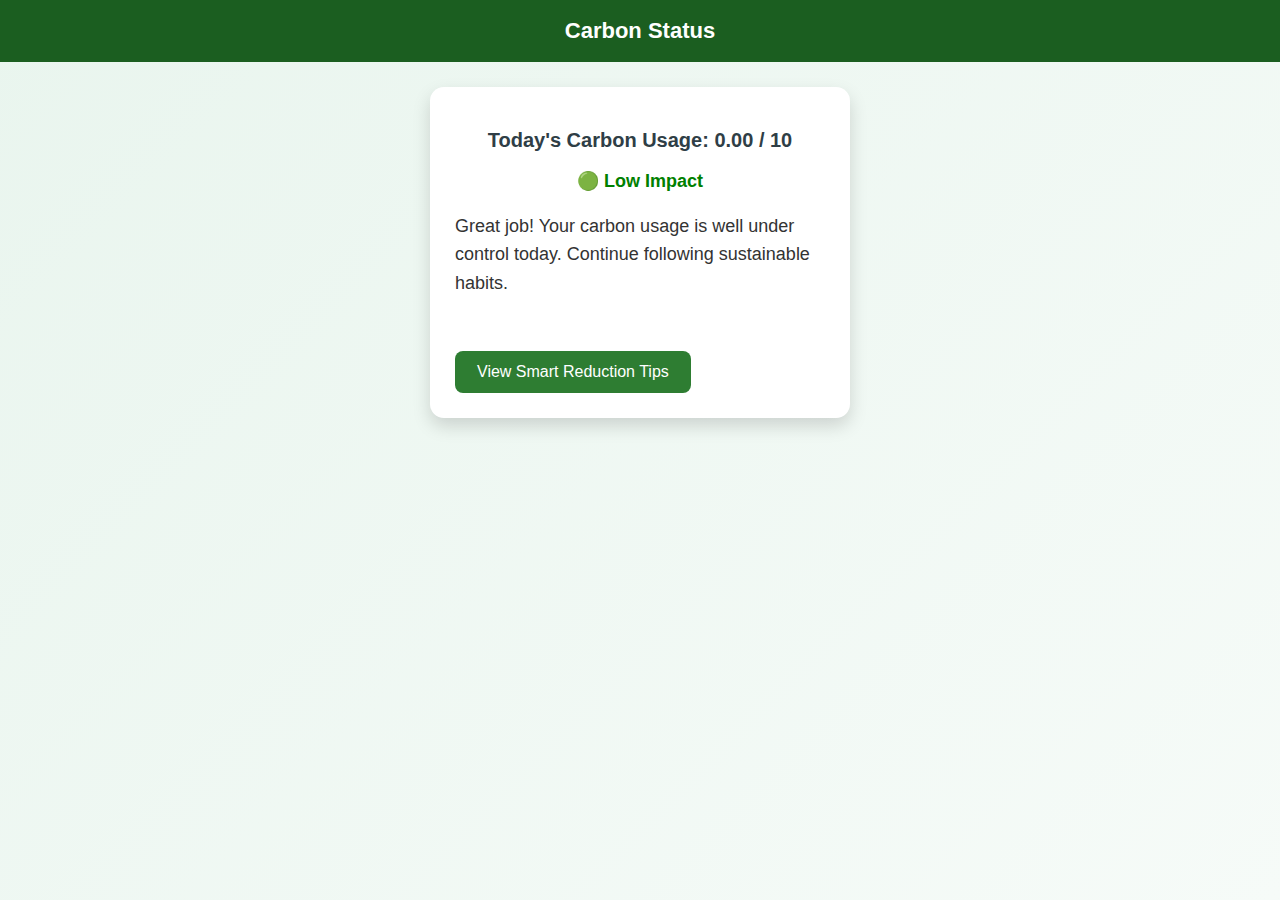
<file: frontend/status.html>
<!DOCTYPE html>
<html>
<head>
  <title>Carbon Status</title>
  <link rel="stylesheet" href="style.css">
</head>
<body>

<header>Carbon Status</header>

<div class="card">

  <!-- TOTAL USAGE -->
  <h2 id="total"></h2>

  <!-- SIGNAL -->
  <h3 id="signal"></h3>

  <!-- SMART GUIDANCE MESSAGE -->
  <p id="guidance" style="margin-top:15px; font-size:18px; color:#333; line-height:1.6;"></p>

  <!-- 🔥 MAJOR IMPACT SECTION -->
  <div id="impactSection" style="margin-top:25px; text-align:center;">
    
    <div id="impactImages"
      style="display:flex; justify-content:center; gap:30px; flex-wrap:wrap; margin-bottom:15px;">
    </div>

    <p id="impactText"
       style="font-size:18px; line-height:1.6; color:#444;">
    </p>

  </div>

  <a class="btn" href="suggestions.html">View Smart Reduction Tips</a>

</div>

<script>
  /* ================= EXISTING CODE (UNCHANGED) ================= */
  const DAILY_LIMIT = 10;

  const electricity = Number(localStorage.getItem("electricity") || 0);
  const transport = Number(localStorage.getItem("transport") || 0);
  const events = Number(localStorage.getItem("events") || 0);

  const used = electricity + transport + events;
  const remaining = Math.max(DAILY_LIMIT - used, 0);

  document.getElementById("total").innerText =
    `Today's Carbon Usage: ${used.toFixed(2)} / ${DAILY_LIMIT}`;

  const signal = document.getElementById("signal");
  const guidance = document.getElementById("guidance");

  if (used <= 5) {
    signal.innerText = "🟢 Low Impact";
    signal.style.color = "green";
    guidance.innerText =
      "Great job! Your carbon usage is well under control today. Continue following sustainable habits.";
  }
  else if (used <= 8) {
    signal.innerText = "🟡 Medium Impact";
    signal.style.color = "orange";
    guidance.innerText =
      `You are approaching today's carbon budget. Prefer low-impact options for the rest of the day. Remaining budget: ${remaining.toFixed(2)}.`;
  }
  else {
    signal.innerText = "🔴 High Impact";
    signal.style.color = "red";
    guidance.innerText =
      "You have crossed today's recommended carbon budget. Consider choosing low-impact alternatives for the rest of the day.";
  }

  const sources = [
    {
      name: "Electricity",
      value: electricity,
      img: "https://cdn-icons-png.flaticon.com/512/1046/1046857.png",
      text: "High electricity usage from ACs, fans, and devices has significantly increased today’s carbon footprint."
    },
    {
      name: "Transport",
      value: transport,
      img: "https://cdn-icons-png.flaticon.com/512/3063/3063822.png",
      text: "Frequent travel using fuel-based transport has contributed heavily to today’s emissions."
    },
    {
      name: "Events",
      value: events,
      img: "https://cdn-icons-png.flaticon.com/512/2921/2921222.png",
      text: "Indoor or long-duration events increased carbon impact due to lighting and cooling usage."
    }
  ];

  sources.sort((a, b) => b.value - a.value);
  const topSources = sources.filter(s => s.value > 0).slice(0, 2);

  const imgBox = document.getElementById("impactImages");
  const textBox = document.getElementById("impactText");

  imgBox.innerHTML = "";
  textBox.innerHTML = "";

  topSources.forEach(src => {
    const img = document.createElement("img");
    img.src = src.img;
    img.alt = src.name;
    img.style.width = "110px";
    imgBox.appendChild(img);
  });

  if (topSources.length === 1) {
    textBox.innerHTML = `
      <strong>${topSources[0].name}</strong> is the main contributor to your carbon emissions today.
      ${topSources[0].text}
    `;
  }
  else if (topSources.length === 2) {
    textBox.innerHTML = `
      Today’s carbon emissions are mainly influenced by
      <strong>${topSources[0].name}</strong> and <strong>${topSources[1].name}</strong>.
      ${topSources[0].text} Additionally, ${topSources[1].text}
      <br><br>
      Try switching to low-impact choices for the remaining part of the day.
    `;
  }
</script>

<!-- ================= 🔥 ADDITION ONLY (NEAT SMALL IMAGES) ================= -->
<script>
  document.addEventListener("DOMContentLoaded", () => {
    const imgs = document.querySelectorAll("#impactImages img");

    imgs.forEach(img => {
      if (img.alt === "Electricity") {
        img.src = "https://www.goldmedalindia.com/blog/wp-content/uploads/2023/05/Which-home-appliances-use-the-most-electricity-new.jpg";
      }
      if (img.alt === "Transport") {
        img.src = "https://tse1.mm.bing.net/th/id/OIP.RtOegukht7pUKb4s_qSyxQHaHa?pid=Api&P=0&h=180";
      }
      if (img.alt === "Events") {
        img.src = "https://tse2.mm.bing.net/th/id/OIP.OoCyK8oHShCVC4ihRkSgZgHaES?pid=Api&P=0&h=180";
      }

      /* 🔥 VERY SMALL & NEAT SIZE */
      img.style.width = "70px";
      img.style.height = "70px";
      img.style.objectFit = "cover";
      img.style.borderRadius = "8px";
    });
  });
</script>

<script src="auth.js"></script>

</body>
</html>
</file>
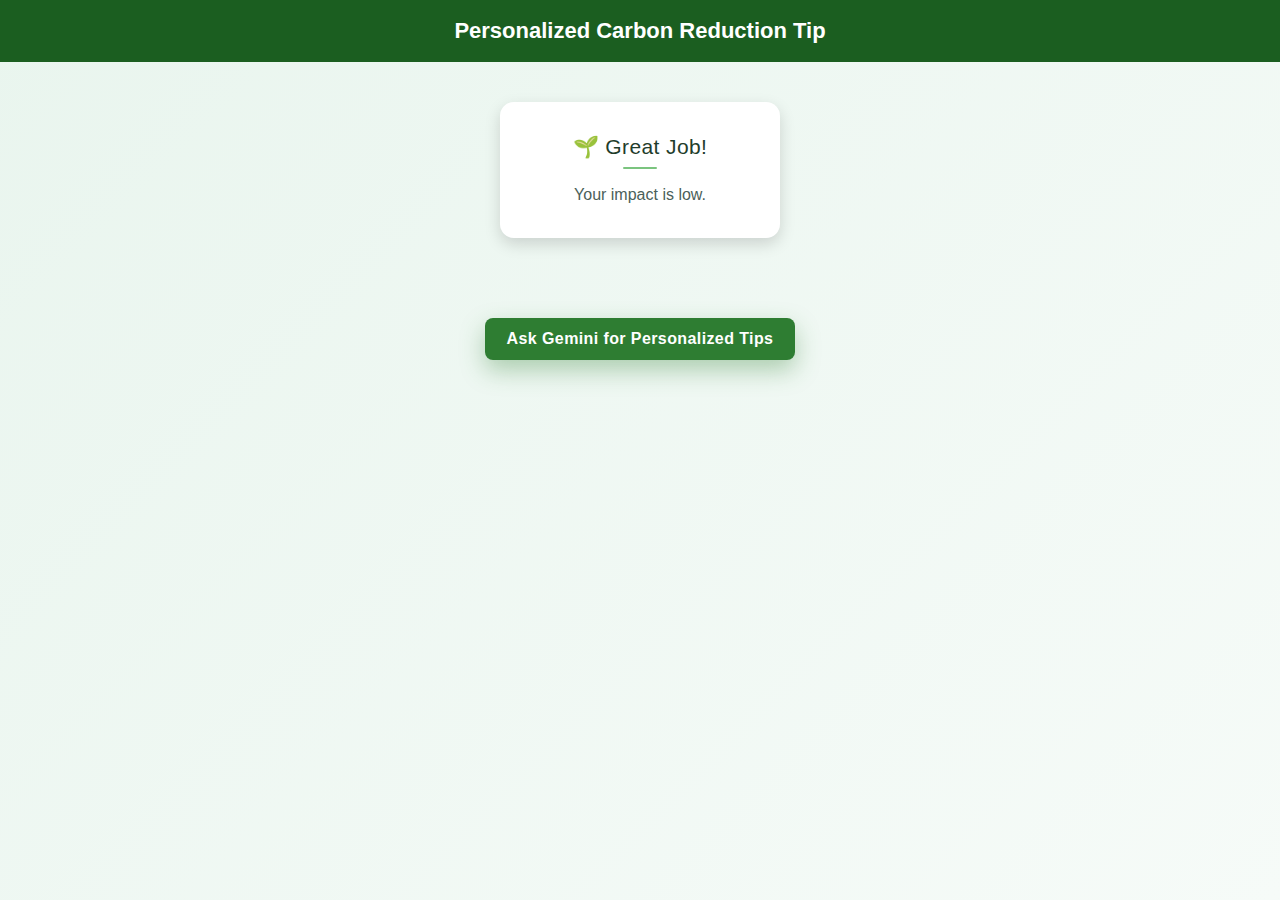
<file: frontend/suggestions.html>
<!DOCTYPE html>
<html>
<head>
  <title>Carbon Reduction Suggestions</title>
  <link rel="stylesheet" href="style.css">
</head>
<body>

<header>Personalized Carbon Reduction Tip</header>
<div>
<div class="suggestion-row" id="suggestionBox">
  <!-- JS will insert ONLY the relevant suggestion -->

</div>

</div>
<script type="module" src="script.js"></script>
<div class="home-btn-container">
   <button class="btn" onclick="askGemini()">
  Ask Gemini for Personalized Tips  
</button>
</div>

<script>
  function goHome() {
    window.location.href = "index1.html";
  }
  function askGemini() {
  const electricity = Number(localStorage.getItem("electricity") || 0);
  const transport = Number(localStorage.getItem("transport") || 0);
  const events = Number(localStorage.getItem("events") || 0);

  const total = electricity + transport + events;

  const prompt = `
I am a college student.

Today my carbon usage summary:
- Electricity impact: ${electricity}
- Transport impact: ${transport}
- Events impact: ${events}
- Total carbon usage: ${total}

Please suggest:
1. How I can reduce my carbon impact for the rest of today
2. What habits I should follow tomorrow
3. Sustainable alternatives suitable for a college campus
`;

  navigator.clipboard.writeText(prompt).then(() => {
    alert("Your carbon summary has been copied. Paste it into Gemini to get personalized suggestions.");
    window.open("https://gemini.google.com/app", "_blank");
  });
}
</script>


</body>
</html>
</file>
<file: frontend/style.css>
* {
  box-sizing: border-box;
}

body {
  margin: 0;
  font-family: "Segoe UI", Arial, sans-serif;
  background: #e8f5e9;
  color: #1b1b1b;
}



header {
  background: #1b5e20;
  color: white;
  padding: 18px;
  text-align: center;
  font-size: 22px;
  font-weight: bold;
}

.hero .btn {
  margin-bottom: 8px;
}


.hero {
  text-align: center;
  padding: 60px 20px;
}

.hero h1 {
  font-size: 34px;
  margin-bottom: 15px;
}

.hero p {
  max-width: 700px;
  margin: 0 auto 20px;
  font-size: 16px;
  line-height: 1.6;
}

.btn {
  display: inline-block;
  background: #2e7d32;
  color: white;
  padding: 12px 22px;
  text-decoration: none;
  border-radius: 8px;
  font-size: 16px;
  margin-top: 10px;
  cursor: pointer;
  border: none;
}

.btn:hover {
  background: #1b5e20;
}
.center-btn {
  display: flex;                 /* 👈 important */
  justify-content: center;       /* 👈 horizontal center */
  align-items: center;           /* 👈 vertical center */

  width: 200px;
  margin: 20px auto;
  padding: 12px 0;

  background-color: #2e7d32;
  color: white;

  text-decoration: none;         /* ❌ underline remove */
  font-size: 16px;
  font-weight: 500;

  border: none;
  border-radius: 8px;
  cursor: pointer;
}

.center-btn:hover {
  background-color: #256428;
}





.image-row {
  display: flex;
  justify-content: center;
  gap: 25px;
  padding: 30px 20px 60px;
  margin-top:-50px;
  flex-wrap: wrap;
  
}

.image-card {
  background: white;
  width: 260px;
  padding: 12px;
  border-radius: 14px;
  text-align: center;
  box-shadow: 0 6px 16px rgba(0,0,0,0.15);
}

.image-card img {
  width: 100%;
  height: 200px;
  object-fit: cover;
  border-radius: 12px;
}

.image-card p {
  margin-top: 10px;
  font-weight: bold;
}



.page-img {
  width: 100%;
  max-width: 420px;
  height: auto;
  margin: 25px auto 10px;
  display: block;
  border-radius: 14px;
  box-shadow: 0 6px 14px rgba(0,0,0,0.15);
}



.card {
  background: white;
  width: 420px;
  max-width: 90%;
  margin: 25px auto;
  padding: 25px;
  border-radius: 14px;
  box-shadow: 0 8px 18px rgba(0,0,0,0.15);
}

.card label {
  font-weight: 600;
  margin-bottom: 6px;
  display: block;
}

.card select {
  width: 100%;
  padding: 10px;
  margin-bottom: 16px;
  border-radius: 6px;
  border: 1px solid #ccc;
  font-size: 14px;
}

.card button {
  width: 100%;
  padding: 12px;
  background: #2e7d32;
  color: white;
  border: none;
  border-radius: 8px;
  font-size: 16px;
  cursor: pointer;
}

.card button:hover {
  background: #1b5e20;
}



.chart-box {
  width: 360px;
  height: 360px;
  margin: 30px auto;
  background: white;
  padding: 15px;
  border-radius: 16px;
  box-shadow: 0 8px 18px rgba(0,0,0,0.15);
}

canvas {
  width: 100% !important;
  height: 100% !important;
}


#total {
  text-align: center;
  font-size: 20px;
  margin-bottom: 12px;
}

#signal {
  text-align: center;
  font-size: 18px;
  font-weight: bold;
  margin-bottom: 20px;
}



.card ul {
  padding-left: 18px;
}

.card li {
  margin-bottom: 10px;
  font-size: 15px;
}


@media (max-width: 600px) {
  .image-row {
    flex-direction: column;
    align-items: center;
  }

  .chart-box {
    width: 300px;
    height: 300px;
  }
}


.suggestion-row {
  display: flex;
  justify-content: center;
  gap: 25px;
  padding: 40px 20px;
  flex-wrap: wrap;
}

.suggestion-card {
  background: white;
  width: 280px;
  padding: 12px;
  border-radius: 14px;
  text-align: center;
  box-shadow: 0 6px 16px rgba(0,0,0,0.15);
}

.suggestion-card img {
  width: 100%;
  height: 180px;
  object-fit: cover;
  border-radius: 12px;
}

.suggestion-card p {
  margin-top: 12px;
  font-weight: bold;
  font-size: 15px;
}/* Bigger input boxes for locations */
/* Bigger input boxes for locations */
input#from,
input#to {
  width: 100%;
  padding: 12px 14px;
  font-size: 16px;
  border-radius: 6px;
  border: 1.5px solid #ccc;
  margin-bottom: 12px;
  box-sizing: border-box;
}

/* Better focus effect */
input#from:focus,
input#to:focus {
  border-color: #2e7d32;
  outline: none;
  box-shadow: 0 0 4px rgba(46, 125, 50, 0.4);
}

.center-btn {
  display: flex;
  justify-content: center;
  margin-top: 30px;
}
.home-btn-container {
  display: flex;
  justify-content: center;
  margin-top: 30px;
}

.home-btn {
  padding: 10px 22px;      /* ✔ not too big */
  font-size: 16px;         /* ✔ readable */
  background-color: #2e7d32;
  color: white;
  border: none;
  border-radius: 6px;
  cursor: pointer;
}

.home-btn:hover {
  background-color: #1b5e20;
}
.auth-container {
  width: 360px;
  margin: 80px auto;
  padding: 30px;
  background: #fff;
  border-radius: 14px;
  text-align: center;
  box-shadow: 0 10px 30px rgba(0,0,0,0.1);
}

.auth-container h2 {
  margin-bottom: 5px;
}

.subtitle {
  font-size: 14px;
  color: #666;
  margin-bottom: 20px;
}

.auth-container input {
  width: 100%;
  padding: 12px;
  margin: 10px 0;
  border-radius: 8px;
  border: 1px solid #ccc;
}

.primary-btn {
  width: 100%;
  padding: 12px;
  background: #2e7d32;
  color: white;
  border: none;
  border-radius: 8px;
  font-size: 16px;
  cursor: pointer;
}

.secondary-btn {
  width: 100%;
  padding: 12px;
  background: #e8f5e9;
  color: #2e7d32;
  border: none;
  border-radius: 8px;
  font-size: 15px;
  cursor: pointer;
}

.divider {
  margin: 15px 0;
  color: #999;
}
.page-image {
  width: 100%;
  height: 600px;       /* 🔼 increase height */
  object-fit: cover;  /* very important */
  border-radius: 16px;
  margin-bottom: 20px;
}
/* AUTH PAGES (LOGIN & SIGNUP) */

.auth-wrapper {
  min-height: 100vh;
  display: flex;
  align-items: center;
  justify-content: center;
  background: #eaf6ea;
}

.auth-card {
  background: #ffffff;
  width: 420px;
  padding: 40px 35px;
  border-radius: 14px;
  box-shadow: 0 12px 30px rgba(0, 0, 0, 0.12);
}

.auth-card h2 {
  text-align: center;
  font-size: 26px;
  margin-bottom: 8px;
  color: #1b5e20;
}

.auth-subtitle {
  text-align: center;
  font-size: 14px;
  color: #555;
  margin-bottom: 30px;
}

.form-group {
  margin-bottom: 18px;
}
.create-account {
  text-decoration: none;
}
/* Tip Card Headings */
.suggestion-card h3 {
  color: #1b5e20;          /* deep green */
  font-size: 20px;
  font-weight: 600;        /* not too bold */
  margin-bottom: 12px;
  letter-spacing: 0.3px;
}

/* Tip Card Text */
.suggestion-card p {
  color: #37474f;          /* soft dark gray */
  font-size: 16px;
  line-height: 1.7;
}
.suggestion-card h3 {
  color: #263238;
  font-size: 19px;
  font-weight: 500;
}

.suggestion-card p {
  color: #546e7a;
  font-size: 15.5px;
  line-height: 1.8;
}


.form-group label {
  display: block;
  font-size: 14px;
  margin-bottom: 6px;
  color: #333;
}

.form-group input {
  width: 100%;
  padding: 11px 12px;
  font-size: 14px;
  border-radius: 6px;
  border: 1px solid #ccc;
}

.form-group input:focus {
  outline: none;
  border-color: #2e7d32;
}

.primary-btn {
  width: 100%;
  margin-top: 10px;
  padding: 12px;
  font-size: 16px;
  border: none;
  border-radius: 8px;
  background: #2e7d32;
  color: white;
  cursor: pointer;
}

.primary-btn:hover {
  background: #1b5e20;
}

.auth-footer {
  margin-top: 18px;
  text-align: center;
  font-size: 14px;
}


.auth-footer a {
  color: #2e7d32;
  text-decoration: none;
  font-weight: 600;
}


.chart-box {
  width: 90%;
  max-width: 700px;
  height: 350px;          /* 👈 ADD / CONFIRM THIS */
  margin: 30px auto;
  background: white;
  border-radius: 15px;
  padding: 20px;
}
.chart-box {
  margin-bottom: 40px;   /* ⬇️ space below chart */
}
/* ===== Dashboard Chart Alignment ===== */

.chart-box {
  width: 90%;
  max-width: 900px;
  height: 420px;
  margin: 30px auto;           /* ⭐ center align */
  background: #ffffff;
  border-radius: 20px;
  padding: 25px;
  box-shadow: 0 14px 35px rgba(0, 0, 0, 0.08);

  display: flex;               /* ⭐ center canvas */
  align-items: center;
  justify-content: center;
}

/* Canvas proper size control */
#pieChart {
  width: 100% !important;
  height: 100% !important;
}

/* Dropdown alignment */
#chartType {
  display: block;
  margin: 25px auto;
  padding: 10px 16px;
  font-size: 16px;
  border-radius: 8px;
}

/* Header spacing */
header {
  text-align: center;
  padding: 18px 0;
  font-size: 22px;
  font-weight: 600;
}

/* Button alignment */
.center-btn {
  display: block;
  margin: 25px auto 40px;
}
/* ===== Dashboard Alignment Fix ===== */

/* ===== Dashboard Chart Box (FIXED HEIGHT ISSUE) ===== */
.chart-box {
  width: 90%;
  max-width: 1000px;
  min-height: 360px;          /* 🔥 min-height, not fixed height */
  margin: 30px auto 20px;     /* less bottom gap */
  background: #ffffff;
  border-radius: 22px;
  padding: 25px;
  box-shadow: 0 16px 35px rgba(0, 0, 0, 0.08);

  display: flex;
  align-items: center;
  justify-content: center;
}

/* Canvas responsive */
#pieChart {
  width: 100% !important;
  height: 100% !important;
}
/* ===== Center the Check Status button properly ===== */

.center-btn {
  display: block;          /* 🔥 must be block */
  width: fit-content;      /* button size matrame */
  margin: 25px auto 40px;  /* 🔥 auto left & right = center */
  padding: 14px 36px;
  border-radius: 14px;
  text-align: center;
}


.suggestion-card p {
  font-size: 18px;        /* 👈 makes text larger */
  line-height: 1.6;       /* 👈 better readability */
  color: #333;
  margin-top: 12px;
}

.suggestion-card h3 {
  font-size: 22px;        /* 👈 heading bigger */
  margin-bottom: 8px;
}



.chart-box canvas {
  width: 100% !important;
  height: 350px !important; /* 🔥 REQUIRED */
}
/* ===== FORCE REMOVE UNDERLINE (LOGIN + SIGNUP) ===== */
a,
a:link,
a:visited,
a:hover,
a:active {
  text-decoration: none !important;
}

/* Specific buttons/links */
.secondary-btn,
.auth-footer a {
  text-decoration: none !important;
  color: #2e7d32;
  font-weight: 500;
}

.secondary-btn:hover,
.auth-footer a:hover {
  text-decoration: none !important;
  color: #1b5e20;
}

/* ===== Suggestions Page – Final Polish ===== */

/* Card heading (Transport / Electricity / Events) */
.suggestion-card h3 {
  font-size: 22px;
  font-weight: 600;          /* clean bold */
  color: #1b5e20;            /* deep green */
  margin-bottom: 14px;
  text-align: center;
  letter-spacing: 0.3px;
}

/* Soft underline accent under heading */
.suggestion-card h3::after {
  content: "";
  display: block;
  width: 36px;
  height: 3px;
  background: #66bb6a;       /* light green accent */
  margin: 8px auto 0;
  border-radius: 3px;
}

/* Body text */
.suggestion-card p {
  font-size: 16.5px;
  color: #37474f;            /* soft dark gray */
  line-height: 1.75;
  text-align: center;
}

/* Button polish (Ask Gemini) */
.ask-btn,
button {
  background: linear-gradient(135deg, #2e7d32, #43a047);
  color: #ffffff;
  font-weight: 500;
  letter-spacing: 0.3px;
}
/* ===== Smart CTA Button ===== */
.begin-btn,
button {
  background: linear-gradient(135deg, #2e7d32, #43a047);
  color: #ffffff;
  font-size: 16px;
  font-weight: 600;
  padding: 14px 34px;
  border: none;
  border-radius: 30px;          /* pill shape */
  cursor: pointer;
  letter-spacing: 0.4px;
  box-shadow: 0 10px 25px rgba(46, 125, 50, 0.35);
  transition: all 0.3s ease;
}

/* Hover effect */
.begin-btn:hover,
button:hover {
  transform: translateY(-3px);
  box-shadow: 0 16px 35px rgba(46, 125, 50, 0.45);
  background: linear-gradient(135deg, #1b5e20, #2e7d32);
}

/* Active (click) effect */
.begin-btn:active,
button:active {
  transform: translateY(0);
  box-shadow: 0 8px 18px rgba(46, 125, 50, 0.35);
}

/* ===== Suggestion Cards – Smart Text Styling ===== */

/* Headings: clean, modern (NOT bold) */
.suggestion-card h3 {
  font-size: 21px;
  font-weight: 500;           /* 🔥 medium, not bold */
  color: #1f3d2b;             /* deep muted green */
  margin-bottom: 12px;
  text-align: center;
  letter-spacing: 0.4px;
}

/* Thin underline – minimal accent */
.suggestion-card h3::after {
  content: "";
  display: block;
  width: 34px;
  height: 2px;                /* thinner line */
  background: #7bc47f;        /* soft green */
  margin: 8px auto 0;
  border-radius: 2px;
}

/* Paragraph text: light & premium */
.suggestion-card p {
  font-size: 16px;
  font-weight: 400;           /* 🔥 normal weight */
  color: #4b5f5a;             /* soft gray-green */
  line-height: 1.8;
  text-align: center;
}
.status-card {
  background: #ffffff;
  width: 380px;              /* increased size */
  padding: 32px 28px;
  border-radius: 16px;
  text-align: center;
  box-shadow: 0 12px 30px rgba(0, 0, 0, 0.08);
  margin: 30px auto;
}

.status-icon {
  font-size: 34px;
  margin-bottom: 10px;
}

.status-title {
  font-size: 22px;
  font-weight: 600;
  color: #1b5e20;
  margin-bottom: 8px;
  letter-spacing: 0.3px;
}

.status-text {
  font-size: 15px;
  color: #4f5d75;
  line-height: 1.5;
}
.password-wrapper {
  position: relative;
}

.password-wrapper input {
  width: 100%;
  padding-right: 42px;   /* space for eye icon */
}

.toggle-password {
  position: absolute;
  right: 12px;
  top: 50%;
  transform: translateY(-50%);
  cursor: pointer;
  display: flex;
  align-items: center;
  justify-content: center;
}

/* 👁️ Eye icon using pure CSS */
.eye-icon {
  width: 18px;
  height: 12px;
  border: 2px solid #999;
  border-radius: 50% / 60%;
  position: relative;
}

.eye-icon::after {
  content: "";
  width: 6px;
  height: 6px;
  background: #999;
  border-radius: 50%;
  position: absolute;
  top: 50%;
  left: 50%;
  transform: translate(-50%, -50%);
}

/* Hidden state */
.eye-off .eye-icon::before {
  content: "";
  position: absolute;
  width: 22px;
  height: 2px;
  background: #999;
  top: 50%;
  left: 50%;
  transform: translate(-50%, -50%) rotate(45deg);
}
.site-header {
  width: 100%;
  padding: 60px 20px 40px;
  text-align: center;
  background: linear-gradient(135deg, #0f2027, #203a43, #2c5364);
}

.site-header h1 {
  font-size: 44px;
  font-weight: 800;
  color: #e8f5e9;
  margin-bottom: 12px;
  letter-spacing: 1px;
}

.site-header p {
  font-size: 18px;
  color: #c8e6c9;
  max-width: 700px;
  margin: auto;
}
/* Main heading */
.auth-card h2 {
  font-size: 30px;      /* earlier ~24 */
  font-weight: 700;
}

/* Subtitle text */
.auth-subtitle {
  font-size: 17px;      /* earlier ~14 */
  line-height: 1.6;
}

/* Labels */
.form-group label {
  font-size: 15.5px;    /* earlier ~13 */
  font-weight: 500;
}

/* Input text */
.form-group input {
  font-size: 15.5px;    /* earlier ~14 */
  padding: 14px;
}

/* Show / Hide text */
.toggle-password {
  font-size: 14px;
}

/* Button text */
.primary-btn {
  font-size: 17px;
  font-weight: 600;
}

/* Bottom login text */
.auth-footer {
  font-size: 15px;
}
html, body {
  height: 100%;
  overflow: hidden;
}

.page-wrapper {
  height: 100vh;
  display: grid;
  grid-template-columns: 1fr 640px 1fr;
  align-items: center;
  gap: 60px;
  padding: 50px 80px;
  overflow: hidden;
}
/* ===============================
   GLOBAL RESET & BASE
================================ */
* {
  box-sizing: border-box;
}

body {
  margin: 0;
  font-family: "Segoe UI", Arial, sans-serif;
  background: linear-gradient(135deg, #e9f5ee, #f6fbf8);
  color: #2f3e46;
}

/* ===============================
   WELCOME / LANDING PAGE
================================ */
.page-wrapper {
  min-height: 100vh;
  display: grid;
  grid-template-columns: 1fr 620px 1fr;
  align-items: center;
  gap: 60px;
  padding: 50px 70px;
}

.side-img {
  display: flex;
  justify-content: center;
  align-items: center;
}

.side-img img {
  width: 360px;
  border-radius: 26px;
  box-shadow: 0 25px 55px rgba(0,0,0,0.35);
}

/* Center Card */
.landing-card {
  background: #ffffff;
  padding: 70px 64px;
  border-radius: 34px;
  text-align: center;
  box-shadow: 0 40px 80px rgba(0,0,0,0.25);
}

/* Title */
.landing-title {
  font-size: 44px;
  font-weight: 800;
  color: #1b5e20;
  margin-bottom: 22px;
}

/* Subtitle */
.landing-subtitle {
  font-size: 20px;
  line-height: 1.8;
  color: #4a5568;
  margin-bottom: 50px;
}

/* Buttons */
.landing-btn {
  width: 100%;
  padding: 20px;
  margin: 18px 0;
  font-size: 19px;
  font-weight: 600;
  border-radius: 16px;
  border: none;
  cursor: pointer;
  transition: all 0.3s ease;
}

.landing-btn.primary {
  background: linear-gradient(135deg, #1b5e20, #2e7d32);
  color: #ffffff;
  box-shadow: 0 16px 32px rgba(46,125,50,0.45);
}

.landing-btn.primary:hover {
  transform: translateY(-3px);
}

.landing-btn.secondary {
  background: #f1f7f3;
  color: #1b5e20;
  border: 2px solid #c8e6c9;
}

.landing-btn.secondary:hover {
  background: #e3f2e8;
}

.footer-text {
  margin-top: 46px;
  font-size: 18px;
  font-weight: 500;
  color: #5f6f81;
}

/* ===============================
   AUTH PAGES (LOGIN / SIGNUP)
================================ */
.auth-wrapper {
  min-height: 100vh;
  display: flex;
  align-items: center;
  justify-content: center;
}

.auth-card,
.auth-container {
  width: 520px;
  padding: 52px 48px;
  background: #ffffff;
  border-radius: 28px;
  box-shadow: 0 30px 60px rgba(0,0,0,0.2);
}

/* Headings */
.auth-card h2,
.auth-container h2 {
  font-size: 32px;
  font-weight: 700;
  color: #1b5e20;
  text-align: center;
  margin-bottom: 14px;
}

/* Subtitles */
.auth-subtitle,
.subtitle {
  font-size: 18px;
  text-align: center;
  color: #4a5568;
  margin-bottom: 36px;
  line-height: 1.6;
}

/* Form Groups */
.form-group {
  margin-bottom: 24px;
}

.form-group label {
  font-size: 16px;
  font-weight: 600;
  color: #2f3e46;
  display: block;
  margin-bottom: 8px;
}

/* Inputs */
input {
  width: 100%;
  padding: 16px 18px;
  font-size: 16px;
  border-radius: 12px;
  border: 1.6px solid #cfd8dc;
  outline: none;
}

input:focus {
  border-color: #2e7d32;
  box-shadow: 0 0 0 3px rgba(46,125,50,0.15);
}

/* Password field */
.password-wrapper {
  position: relative;
}

.toggle-password {
  position: absolute;
  right: 18px;
  top: 50%;
  transform: translateY(-50%);
  font-size: 14px;
  font-weight: 600;
  color: #2e7d32;
  cursor: pointer;
}

/* Primary Button */
.primary-btn {
  width: 100%;
  padding: 18px;
  margin-top: 10px;
  font-size: 18px;
  font-weight: 600;
  border-radius: 14px;
  border: none;
  cursor: pointer;
  background: linear-gradient(135deg, #1b5e20, #2e7d32);
  color: #ffffff;
  box-shadow: 0 14px 30px rgba(46,125,50,0.4);
  transition: all 0.3s ease;
}

.primary-btn:hover {
  transform: translateY(-2px);
}

/* Divider */
.divider {
  text-align: center;
  margin: 28px 0;
  font-size: 15px;
  color: #9aa5b1;
}

/* Footer */
.auth-footer {
  margin-top: 28px;
  font-size: 15px;
  text-align: center;
  color: #4a5568;
}

.auth-footer a {
  color: #2e7d32;
  font-weight: 600;
  text-decoration: none;
}

/* ===============================
   RESPONSIVE
================================ */
@media (max-width: 1200px) {
  .page-wrapper {
    grid-template-columns: 1fr;
    padding: 40px;
  }

  .side-img {
    display: none;
  }

  .landing-card {
    max-width: 640px;
    margin: auto;
  }
}
</file>
